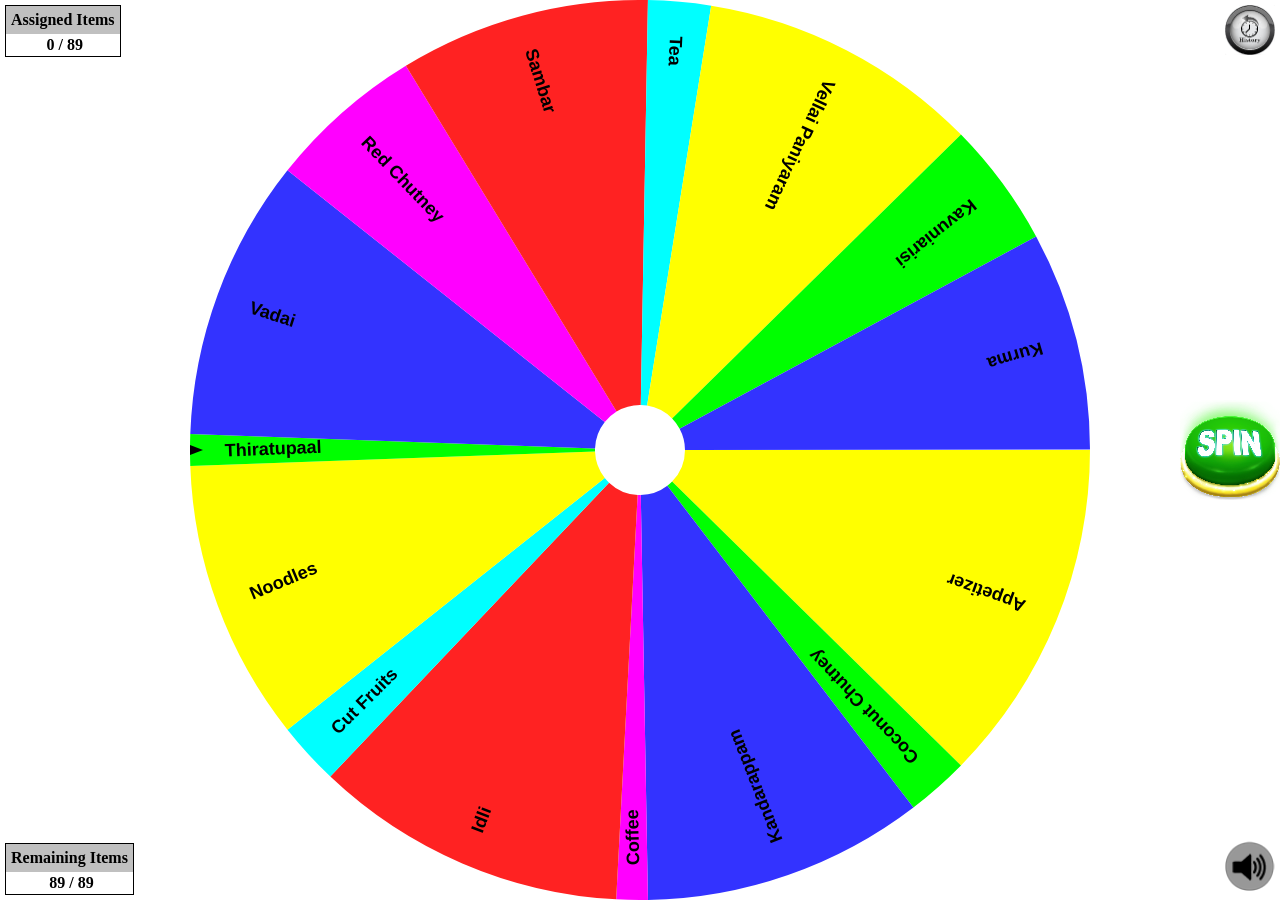
<file: index.html>
<!DOCTYPE html>
<html>
<head>
  <title>2019 Food Picks</title>
  <link rel="stylesheet" type="text/css" href="css/styles.css">
  <style type="text/css">
  table {
  	float: left;
  	margin: 50px;
  }
  table, th, td {
  	border: 1px solid black;
  }
  th, td {
  	padding: 10px;
  }
  .imgButton {
    width: 20px; 
    height: 20px;' 
  }
  .fr {
    margin-left: 20px; 
    float: right;
  }
  .fl {
    margin-right: 20px; 
    float:left;
  }
  #darkScreen {
  	visibility: hidden;
  	position: fixed;
  	top: 0%;
  	left: 0%;
  	width: 100%;
  	height: 100%;
  	align-content: center;
  	z-index: 2000;
  	background-color: black;
  	opacity: 0.7;
  	filter: alpha(opacity=70);
  }
  #manualAssignWidget {
  	text-align: center;
    visibility: hidden;
    position: fixed;
  	top: 25%;
    left: 50%;
    width: 30em;
    height: 11em;
    margin-left: -15em;
    margin-top: -5.5em;
  	border: 2px solid black;
  	background-color: white;
  	z-index: 3000;
  	opacity: 1;
  	overflow: auto;
  }
  #manualAssignWidget div {
  	margin-bottom: 15px;
  }
  #manualAssignWidget button, #userIdWidget button {
  	border: 1px solid black;
  	padding: 5px;
  	margin: 0px 10px 0px 10px;
  }
  #manualAssignWidget .header, #userIdWidget .header {
  	width: 100%; 
  	background-color: silver; 
  	text-align: center; 
  	padding-top: 10px;
  	padding-bottom: 10px;
  	font-weight: bold;
  }
  #userIdWidget {
  	text-align: center;
    visibility: hidden;
    position: fixed;
  	top: 25%;
    left: 50%;
    width: 30em;
    height: 10em;
    margin-left: -15em;
    margin-top: -5em;
  	border: 2px solid black;
  	background-color: white;
  	z-index: 3000;
  	opacity: 1;
  	overflow: auto;
  }
  #manualAssignWidget input, #userIdWidget input {
    height: 2em;
    width: 75%;
  }
  #userIdWidget div {
    margin-bottom: 15px;
  }
  #leftTop {
  	left: 0px; 
  	top: 0px; 
  	position: absolute; 
  	z-index: 1000;
  }
  #leftBottom {
  	left: 0px; 
  	bottom: 0px; 
  	position: absolute; 
  	z-index: 1000;
  }
  .box {
  	border: 1px solid black;
  	margin: 5px;
  }
  #leftTop label, #leftBottom label {
  	width: 100%;
    display: inline-block; 
    text-align: center;
    font-weight: bold;
    padding: 2px;
  }
  #leftTop .header, #leftBottom .header, #fileInput .header {
  	background-color: silver; 
  	text-align: center; 
  	padding: 5px;
  	font-weight: bold;
  }
  #fileInput {
  	visibility: hidden;
    right: 0px;
    top: 150px; 
    position: absolute; 
    z-index: 1000;
  }
  #userListInput {
    padding: 5px;
  }
  </style>

  <script src="functions.js" type="text/javascript"></script>
  <script src="js/wheel.js?v=2" type="text/javascript"></script>
  <script src="js/export.js" type="text/javascript"></script>
</head>
<body style="padding: 0px; margin: 0px; background-color: transparent;">
  <audio id="wheelAudio" preload="auto">
    <source src="sounds/WheelDecideFX1_Soft_Short.ogg" type="audio/ogg">
    <source src="sounds/WheelDecideFX1_Soft_Short.mp3" type="audio/mpeg">
  </audio>
  <audio id="wheelAudio2">
    <source src="sounds/WheelDecideFX1_Soft_Short.ogg" type="audio/ogg">
    <source src="sounds/WheelDecideFX1_Soft_Short.mp3" type="audio/mpeg">
  </audio>
  <audio id="wheelAudio3">
    <source src="sounds/WheelDecideFX1_Soft_Short.ogg" type="audio/ogg">
    <source src="sounds/WheelDecideFX1_Soft_Short.mp3" type="audio/mpeg">
  </audio>
  <audio id="wheelAudioFinal" preload="auto">
    <source src="sounds/wd-sound-fx-end.ogg" type="audio/ogg">
    <source src="sounds/wd-sound-fx-end.mp3" type="audio/mpeg">
  </audio>

  <div style="position: relative;">
    <canvas id="wheelcanvas" style="position: absolute; left: 0; top: 0; z-index: 0;" width="300" height="300">
    </canvas>
    <!-- 
    <canvas id="wheelcanvastop"
			style="position: absolute; left: 0; top: 0; z-index: 1;" width="300"
			height="300" onclick="spin();" onmousedown="wheelMouseDown(event);"
			onmousemove="wheelMouseMove(event);"
			onmouseup="wheelMouseUp(event); spin();"
			onmouseout="wheelMouseUp(event);">
    </canvas>
    -->
    <canvas id="wheelcanvastop"
			style="position: absolute; left: 0; top: 0; z-index: 1;" width="300"
			height="300" onmousedown="wheelMouseDown(event);"
			onmousemove="wheelMouseMove(event);"
			onmouseup="wheelMouseUp(event);"
			onmouseout="wheelMouseUp(event);">
    </canvas>
  </div>
  
  <div id="historyDiv" style="display:none;">
  	<table id="historyTable">
  	  <thead>
  	    <tr><th colspan="4">Assigned Items</th></tr>
  	    <tr><th>#</th><th>Time</th><th>Assignee</th><th>Item</th></tr>
  	  </thead>
  	  <tbody id="assigned"></tbody>
  	  <tfoot>
  	    <tr>
  	      <td colspan="4">
  	        <img class="imgButton fl" src="images/download-icon.png" title="Download List" onclick="export_table_to_csv(null, '2019-food-allocation.csv');"/> 
  	        <img class="imgButton fr" src="images/plus-icon.png" title="Assign" onclick="showManualAssignment();"/>
  	      </td>
  	    </tr>
  	  </tfoot>
  	</table>
  	<table>
  	  <thead>
  	    <tr><th colspan="2">Remaining Items</th></tr>
  	    <tr><th>Item</th><th>Count</th></tr>
  	  </thead>
  	  <tbody id="remaining"></tbody>
  	  <tfoot>
  	    <tr><td><b>Total</b></td><th id="remainingCount"></th></tr>
  	  </tfoot>
  	</table>
  	<img src="images/return-button.png" id="returnButton" 
  	    style="right: 0px; top: 0px; position:fixed; width: 50px; height: 50px;" title="Return" onclick="hideHistory();"/>
  </div>
  
  <div id="leftTop" class="box">
  	 <div class="header">Assigned Items</div>
  	 <label id="countAssigned"></label>
  </div>
  <div id="leftBottom" class="box">
  	<div class="header">Remaining Items</div>
	<label id="countRemaining"></label>
  </div>
  <div id="fileInput" class="box">
    <div class="header">User Name List</div>
    <input type="file" id="userListInput" name="file1" accept="text/plain" onclick="this.value='';" onchange="loadUserDataList();">
  </div>
  <div id="reset" style="right: 0px; bottom: 0px; position: fixed; z-index: 1000; visibility: hidden;">
    <img src="images/reset-button.png" id="resetButton" style="width: 50px; height: 50px;" onclick="reset();"/>
  </div>
  <div id="spin" style="right: 50px; top: 100px; position: absolute; z-index: 1000;">
    <img src="images/spin-button.png" id="spinButton" style="width: 100px; height: 100px;" onclick="spin();"/>
  </div>
  <div id="autosavebox" style="right: 0px; top: 75px; position: absolute; z-index: 1000; visibility: hidden;">
  	<label style="vertical-align: middle; font-weight: bold;">Autosave</label>
	<label class="switch">
		<input type="checkbox" onclick="toggleAutoSave(this.checked);">
  		<span class="slider round"></span>
	</label>
  </div>
  <div id="history" style="right: 0px; top: 0px; margin: 5px; position: absolute; z-index: 1000;">
    <img src="images/hist-icon.png" style="width: 50px; height: 50px;"  id="historyButton" onclick="showHistory();"/>
  </div>
  <div id="wheelbuttons" style="right: 0px; bottom: 0px; margin:5px; position: absolute; z-index: 1000;">
    <img src="images/wd-audio-on.png" id="mutebutton" style="width: 50px; height: 50px;" onclick="toggleMute(this);"/>
  </div>

  <script type="application/javascript">
		
    var colors = ["#FFFF00", "#00FF00","#3333FF","#FF00FF","#FF2222","#00FFFF" ];
    var restaurants_orig = [
    	"Appetizer",
    	"Coconut Chutney",
    	"Kandarappam",
    	"Coffee",
    	"Idli",
    	"Cut Fruits",
    	"Noodles",
    	"Thiratupaal",
    	"Vadai",
    	"Red Chutney",
    	"Sambar",
    	"Tea",
    	"Vellai Paniyaram",
    	"Kavuniarisi",
    	"Kurma"
    ];
    var restaurants = localStorage.options ? JSON.parse(localStorage.options) : restaurants_orig.slice(0);
    //var counts_orig = [10,6,6,6,8,9,4,4,1,1,4,4,1,4,1,1];
    //var counts = localStorage.counts ? JSON.parse(localStorage.counts) : counts_orig.slice(0);
    var weights_orig = [11, 2, 9, 1, 10, 2, 9, 1, 9, 5, 8, 2, 9, 4, 7];
    var totalWeights = weights_orig.reduce(sum); // sum of all weights above
    var weights = localStorage.weights ? JSON.parse(localStorage.weights) : weights_orig.slice(0);
    var hist = localStorage.history ? JSON.parse(localStorage.history) : [];
    var assignee_list = [];
    for (i=0; i<hist.length; i++) {
    	assignee_list.push(hist[i].assignee);
    }
	var assignee;

    function clearFileInput() {
    	this.value = "";
    }
	function loadUserDataList() {
      var files = document.getElementById("userListInput").files;
      if (files.length === 0) {
    	  return;
      }
      var file = files[0];
      if (!file.type.match('text.*')) {
    	return;
      }

      var userList = document.getElementById("userList");
      userList.innerHTML = "";
      
      var reader = new FileReader();
      reader.onload = function(e) {
    	if (e.target.readyState == FileReader.DONE) { // DONE == 2
          var fileContent = e.target.result;
          var rows = fileContent.split(/\r\n|\n/);
          for (i=0; i<rows.length; i++) {
        	if (rows[i] && assignee_list.indexOf(rows[i])==-1) {
    	      var option = document.createElement("option");
              option.value = rows[i];
              userList.appendChild(option);
        	}
    	  }
        }
      };
      reader.readAsText(file);
	}
	
    function setWeightedVariables() {
      numOptionsWeighted = restaurants.length;
      if (weights.length > 0) {
        for (var i = 0; i < weights.length; i++) {
          numOptionsWeighted += weights[i] - 1;
        }
      }
      arc = Math.PI / (numOptionsWeighted / 2);
      wedgeAngle = Math.PI * 2 / numOptionsWeighted;
            
      var desChoice = -1;
      desChoiceWeighted = desChoice;
      for (var i = 0; i < weights.length && i < desChoice; i++) {
        desChoiceWeighted += weights[i] - 1;
      }
      halfDesChoiceWeight = 0.5;
      if (weights.length > desChoice) {
        halfDesChoiceWeight = weights[desChoice] * 0.5;
      }
    }        
                
    var numcolors = colors.length;
    var numoptions = restaurants.length;
        
    var numOptionsWeighted;
    var arc;
    var desChoiceWeighted;
    var halfDesChoiceWeight;
        
    setWeightedVariables();
  
    if (numOptionsWeighted % 2 == 1) {
      isOddNumberOfChoices = true;
      isFirstSpinCycle = true;
    }
	
    var isCustomWidth = true;  
    var canv = document.getElementById("wheelcanvas");
    var canvTop = document.getElementById("wheelcanvastop");
  

    var isMobile = false;
    if( /Android|webOS|iPhone|iPad|iPod|BlackBerry|IEMobile|Opera Mini/i.test(navigator.userAgent) ) {
      isMobile = true;
    }
	if (isMobile) {
		canvasWidth = canv.width;
		//var mutebutton = document.getElementById('mutebutton');
		//toggleMute(mutebutton);
	}
	var minDimension = 500;
	var maxWidth = 500;
	var maxHeight = 500;
    var canvasWidth = minDimension;
    var wheelRadius;
    var outsideRadiu;
    var textRadius;
    var insideRadius;

    initLayout();
    
    function initLayout() {
    	try {
          //if (window.frameElement) {
		  //maxWidth = window.frameElement.offsetWidth;
		  //maxHeight = window.frameElement.offsetHeight;
          maxWidth = Math.max(document.documentElement.clientWidth, window.innerWidth || 0)
          maxHeight = Math.max(document.documentElement.clientHeight, window.innerHeight || 0)
		  //}
		  minDimension = Math.min(maxWidth, maxHeight);
	    } catch(err) {}
        
	    canvasWidth = minDimension;
        canv.width = canvasWidth;
        canv.height = canvasWidth;
        wheelSize = canvasWidth;
        canvTop.width = canvasWidth;
        canvTop.height = canvasWidth;
        if (maxWidth > maxHeight) { // landscape
          canv.style.top = "0px";
          canvTop.style.top = "0px";
          canv.style.left = "" + (maxWidth-canvasWidth)/2 + "px";
          canvTop.style.left = "" + (maxWidth-canvasWidth)/2 + "px";
        } else { //portrait
          canv.style.left = "0px";
          canvTop.style.left = "0px";
          canv.style.top = "" + (maxHeight-canvasWidth)/2 + "px";
          canvTop.style.top = "" + (maxHeight-canvasWidth)/2 + "px";
        }

        wheelRadius = wheelSize * 0.5;
        outsideRadius = wheelRadius;
        textRadius = wheelRadius * 0.9;
        insideRadius = wheelRadius *0.1;
    }
		
    var context = canvTop.getContext('2d');
    
    // initial click-to-spin image that is displayed upon page load
    /*
    var imageObj = new Image();
    imageObj.onload = function() {
      context.drawImage(imageObj, 0, 0, canvasWidth, canvasWidth);
    };
    imageObj.src = 'images/WD-Click-to-Spin.png';
    */
    
    function reset() {
      var input = prompt("Password : ");
      if (input && input == "nsnareset") {
        restaurants = restaurants_orig.slice(0);
        //counts = counts_orig.slice(0);
        weights = weights_orig.slice(0);
        hist = [];
        saveState();
        location.reload();
      }
    }
    
    function saveState() {
      localStorage.options = JSON.stringify(restaurants);
      //localStorage.counts = JSON.stringify(counts);
      localStorage.weights = JSON.stringify(weights);
      localStorage.history = JSON.stringify(hist);
    }

    function wheelMouseDown(e) {
      clearTopCanvas();
	  drawArrow();
	  var wheeldiv = document.getElementById("wheelcanvastop");
      midX = wheeldiv.offsetLeft+wheelRadius+wheeldiv.offsetParent.offsetLeft;
	  midY = wheeldiv.offsetTop+wheelRadius+wheeldiv.offsetParent.offsetTop;
	  lastX=e.clientX;
	  lastY=e.clientY;
      isMouseDown = true;
    }
  
    function drawRouletteWheel() {
      var canvas = document.getElementById("wheelcanvas");
      if (canvas.getContext) {

        ctx = canvas.getContext("2d");
        ctx.setTransform(1, 0, 0, 1, 0, 0);
	    ctx.clearRect(0,0,canv.width,canv.height);
	    ctx.strokeStyle = "black";
        ctx.lineWidth = 0;
        ctx.translate( canvas.width/2 , canvas.height/2 );
        ctx.font = 'bold 12px sans-serif';
        var weightedIndex = 0;
        for(var i = 0; i < numoptions; i++) {
          var weightedArc = arc;
          var weight = 1;
          if (weights.length > i) {
            weight = weights[i];
            weightedArc = arc * weight;
          }
         
          var angle = startAngle + weightedIndex * arc;
          ctx.fillStyle = colors[i%numcolors];
          ctx.beginPath();
          var endAngle = angle + weightedArc;
          // Chrome 43.0.2357.81 m arc issue
          if (endAngle > 6.282 && endAngle < 6.284) {
            endAngle = 6.282;
          }
          ctx.arc(0,0, outsideRadius, angle, endAngle, false);
          ctx.arc(0,0, insideRadius, endAngle, angle, true);
          ctx.fill();
          ctx.save();
          ctx.fillStyle = "black";
		  
          var angHalfArc = angle + weightedArc * 0.5 - 0.04;
          ctx.translate(Math.cos(angHalfArc) * textRadius, Math.sin(angHalfArc) * textRadius);
          ctx.rotate(angHalfArc + Math.PI);
          var text = restaurants[i];
          ctx.font = 'bold '+choiceTextSize[i]+'px sans-serif';
		 
          textHWidth = ctx.measureText(text).width;
          if (textHWidth > textRadius - 30) {
            text = text.substring(0,27) + "...";	
          }
          
          ctx.fillText(text, -10, -10);
          ctx.restore();
          weightedIndex += weight;
        }
        drawArrow();
      }
    }
  
  function spin() {
    if (!assignee) {
    	getUserId();
    	return;
    }
    clearTopCanvas();
	drawArrow();
    var minTimeToSpin = 6;
    var timeRange = 4;
	 var minAngleToStartRotating = 20;
	 var angleRange = 30;
    spinTime = 0;
    spinTimeTotal = minTimeToSpin * 1000;
	//playSound();
    angleSinceBeep = 0;
	timeSinceBeep = 0;
	 slowDown = false;
	 var desChoice = -1;
	 if (desChoice == -1) {
	    spinAngleStart = Math.random() * angleRange + minAngleToStartRotating; 
		setWheelImageSource();
		rotateWheelImage();
	 } else {
	    spinAngleStart = 45;
		setWheelImageSource();
		rotateWheelPreset();
	}

  }
  
  function setChoiceFontSizes() {
  // get the font size of each choice
	 var canvas = document.getElementById("wheelcanvas");
    if (canvas.getContext) {
      ctx = canvas.getContext("2d");
		choiceTextSize = [];
		for(var i = 0; i < numoptions; i++) {
			var text = restaurants[i];
			ctx.font = 'bold 18px sans-serif'; 
			var textHWidth = ctx.measureText(text).width;
			if (textHWidth > textRadius - 30) {
				ctx.font = 'bold 15px sans-serif';
				textHWidth = ctx.measureText(text).width;
				if (textHWidth > textRadius - 30) {
					choiceTextSize.push("12");
				} else {
					choiceTextSize.push("15");
				}
			} else {
				choiceTextSize.push("18");
			}
		}
	}
  }
  
function rotateWheelPreset() {
    spinTime += 30;
    if(spinTime >= spinTimeTotal) {
      stopRotateWheelImage();
      return;
	} else if (slowDown) {
		var spinAngle = spinAngleStart - easeOut(spinTime, 0, spinAngleStart, spinTimeTotal);
		startAngle += (spinAngle * Math.PI / 180);
		drawRouletteWheel(); 
		spinTimeout = setTimeout('rotateWheelPreset()', 30);
	} else {
		var spinAngle = 20;
		startAngle += (spinAngle * Math.PI / 180);
		if (spinTime >= spinTimeTotal - 3600)  {
			var desChoice = -1;
			var desAngle;
                        
                        if (weights.length > 0) {
                            desAngle = (numOptionsWeighted - desChoiceWeighted - halfDesChoiceWeight) / numOptionsWeighted * 2*Math.PI;
                        } else {
                            desAngle = (numoptions - desChoice - halfDesChoiceWeight) / numoptions * 2*Math.PI;
                        }
                        
			var modAngle = startAngle % 2*Math.PI;
			var minAngle, maxAngle;
			var isWithin = false;
                        minAngle = desAngle - 0.1;
                        maxAngle = desAngle + 0.1;
                        if (modAngle < maxAngle && modAngle > minAngle) {
                            isWithin = true;
                        }
			if (isWithin) {
                            startAngle = desAngle;
                            spinTime = spinTimeTotal - 3677;
                            slowDown = true;
			}
		}
		drawRouletteWheelImage(spinAngle);
		spinTimeout = setTimeout('rotateWheelPreset()', 30);
	}
  }
 
  function stopRotateWheelImage(choiceOverride) {
    clearTimeout(spinTimeout);
	
	var choice = choiceOverride ? choiceOverride : getCurrentChoiceWithWeights();
	var text = choice.text;
	var index = choice.index;
	var itemNumber = weights_orig[restaurants_orig.indexOf(text)] - weights[index] + 1;
	hist.push({'time':(new Date()).toLocaleString(),'item':text+" "+itemNumber, 'assignee':assignee});
	assignee_list.push(assignee);
	removeFromUserList(assignee);
	 
	var canvasTop = document.getElementById("wheelcanvastop");
	if (canvasTop.getContext) {
		
		ctxTop = canvasTop.getContext("2d");
		 
		ctxTop.font = 'bold 30px sans-serif';
		var textHWidth = ctxTop.measureText(text).width*0.5;
		if (textHWidth > wheelRadius) {
		  ctxTop.font = 'bold 12px sans-serif';
		  textHWidth = ctxTop.measureText(text).width*0.5;
		}
		
                var imageObj = new Image();

                imageObj.onload = function() {
                       ctxTop.drawImage(imageObj, 0, 0, canvasWidth, canvasWidth);
                       ctxTop.fillStyle = "white";
                       ctxTop.fillText(text, canvasWidth/2 - textHWidth, canvasWidth/2 + 10);
                };
                imageObj.src = 'images/stop-message-gradient-500.png';
                if (!isMuted) {
                    var audioFinal = document.getElementById("wheelAudioFinal");
                    audioFinal.play();
                }
	}
	
	// check if this is the last count in that item
	if (weights[index] > 1) {
		// if not, just decrease count
		//counts[index]--;
		weights[index]--;
	} else {
        // if last element, remove that option and its count
	
		if (restaurants.length > 1) {
            restaurants.splice(index, 1);
            //counts.splice(index, 1);
            choiceTextSize.splice(index,1);
            if (index < weights.length) {
                weights.splice(index,1);
            }
            numoptions = numoptions - 1;
            arc = Math.PI / (numoptions / 2);
        } else {
            restaurants = restaurants_orig.slice(0);
            //counts = counts_orig.slice(0);
            weights = weights_orig.slice(0);
            hist = [];
            saveState();
            location.reload();
        }
	}
    
	setWeightedVariables();
                    
    wheelImage = new Image();
    drawRouletteWheel();
    setWheelImageSource();

	saveState();
	updateCountsDisplay();
	assignee = null;
  }
  

  addTouchEventListeners();
  positionSpinButton();
  draw();
  updateCountsDisplay();
  
  function positionSpinButton() {
	var spinButton = document.getElementById("spin");
    maxWidth = Math.max(document.documentElement.clientWidth, window.innerWidth || 0);
    maxHeight = Math.max(document.documentElement.clientHeight, window.innerHeight || 0);
	if (maxWidth > maxHeight) {
		spinButton.style.top = "" + (maxHeight/2 - 50) + "px";
		spinButton.style.right = "0px";
		spinButton.style.left = null;
		spinButton.style.bottom = null;
	} else {
		spinButton.style.bottom = "0px";
		spinButton.style.left = "" + (maxWidth/2 - 50) + "px";
		spinButton.style.top = null;
		spinButton.style.right = null;
	}
  }
  
  function resizeScreen() {
	  initLayout();
	  positionSpinButton();
	  draw();
  }
  
//  function listener(event){
//	if (event.data == "spin") {
//	  spin();
//	}
//  }

	try {
		if (window.addEventListener){
//			addEventListener("message", listener, false);
			addEventListener("resize", resizeScreen, false);
		} else {
//			attachEvent("onmessage", listener);
			attachEvent("resize", resizeScreen);
			
		}
	} catch(err) {
        
	}
	
    function showHistory() {
    	var historyDiv = document.getElementById("historyDiv");
    	historyDiv.style.display = "block";
    	canv.style.display = "none";
    	canvTop.style.display = "none";
    	document.getElementById("reset").style.visibility = "visible";
    	document.getElementById("spin").style.visibility = "hidden";
    	document.getElementById("autosavebox").style.visibility = "visible";
    	document.getElementById("history").style.visibility = "hidden";
    	document.getElementById("wheelbuttons").style.visibility = "hidden";
    	document.getElementById("fileInput").style.visibility = "visible";
    	document.getElementById("leftTop").style.visibility = "hidden";
    	document.getElementById("leftBottom").style.visibility = "hidden";
    	
    	var assigned = document.getElementById("assigned");
    	assigned.innerHTML = "";
    	for (i=0; i<hist.length; i++) {
    		var row = assigned.insertRow(i);
    		var cell1 = row.insertCell(0);
    		var cell2 = row.insertCell(1);
    		var cell3 = row.insertCell(2);
    		var cell4 = row.insertCell(3);
    		cell1.innerHTML = i+1;
    		cell1.style = "text-align:center;";
    		cell2.innerHTML = hist[i].time;
    		cell3.innerHTML = hist[i].assignee;
    		var t = document.createTextNode(hist[i].item);
    		var content = "<span style='padding:2px;vertical-align:middle;'>" + hist[i].item + "</span>";
    		if (i == hist.length-1){
    			content += "<img class='imgButton fr' src='images/minus-icon.png' title='Undo' onclick='undoLastAssignment()'/>";
    		}
    		cell4.innerHTML = content;
    	}
    	var remaining = document.getElementById("remaining");
    	remaining.innerHTML = "";
    	for (i=0; i<restaurants.length; i++) {
    		var row = remaining.insertRow(i);
    		var cell1 = row.insertCell(0);
    		var cell2 = row.insertCell(1);
    		cell1.innerHTML = restaurants[i];
    		cell2.innerHTML = weights[i] + " of " + weights_orig[restaurants_orig.indexOf(restaurants[i])];
    		cell2.style = "text-align:center;";
    	}
    	var remainingCount = document.getElementById("remainingCount");
    	remainingCount.innerHTML = weights.reduce(sum) + " of " + totalWeights;
    }

    function hideHistory() {
    	var historyDiv = document.getElementById("historyDiv");
    	historyDiv.style.display = "none";
    	canv.style.display = "block";
    	canvTop.style.display = "block";
    	document.getElementById("reset").style.visibility = "hidden";
    	document.getElementById("spin").style.visibility = "visible";
    	document.getElementById("autosavebox").style.visibility = "hidden";
    	document.getElementById("history").style.visibility = "visible";
    	document.getElementById("wheelbuttons").style.visibility = "visible";
    	document.getElementById("fileInput").style.visibility = "hidden";
    	document.getElementById("leftTop").style.visibility = "visible";
    	document.getElementById("leftBottom").style.visibility = "visible";
    }
    
    function undoLastAssignment() {
      	var input = prompt("Password : ");
      	if (input && input == "nsna") {
	        var lastRow = hist.pop();
	        assignee_list.pop();
	        addToUserList(lastRow.assignee);
	        var lastItem = lastRow.item.substring(0, lastRow.item.lastIndexOf(" "));
	        var weightIndex = restaurants.indexOf(lastItem);
	        if (weightIndex != -1) {
				weights[weightIndex]++;
	    	} else {
	    		restaurants.push(lastItem);
	    		weights.push(1);
	    		numoptions++;
	    		arc = Math.PI / (numoptions / 2);
	    	}
	    	setWeightedVariables();
	    	wheelImage = new Image();
	    	draw();
	    	saveState();
	    	updateCountsDisplay();
	    	showHistory();
      }
    }
    
    function showManualAssignment() {
 		var input = prompt("Password : ");
		if (input && input == "nsna") {
 			var selectElement = document.getElementById("availableOptions");
			selectElement.innerHTML = "";
			for (i=0; i<restaurants.length; i++) {
				var option = document.createElement("option");
				option.text = restaurants[i];
				selectElement.add(option);
			}
    		var modal = document.getElementById("darkScreen");
    		modal.style.visibility = "visible";
    		var widget = document.getElementById("manualAssignWidget");
    		widget.style.visibility = "visible";
    		document.getElementById("userIdManual").focus();
		}
    }

	function hideManualAssignment() {
    	var modal = document.getElementById("darkScreen");
    	modal.style.visibility = "hidden";
    	var widget = document.getElementById("manualAssignWidget");
    	widget.style.visibility = "hidden";
    }

    function doManualAssignment() {
		var selectElement = document.getElementById("availableOptions");
		var userIdManual = document.getElementById("userIdManual");
		if (userIdManual.value && userIdManual.value.trim() && selectElement.value) {
			hideManualAssignment();
			assignee = userIdManual.value.trim();
			var choice = {"text":selectElement.value, "index":selectElement.selectedIndex};
			stopRotateWheelImage(choice);
			showHistory();
		} else {
			alert("Please select both user and item to assign");
			userIdManual.focus();
		}
	}
    
    function updateCountsDisplay() {
    	var countAssigned = document.getElementById("countAssigned");
    	var countRemaining = document.getElementById("countRemaining");
    	countAssigned.innerHTML = hist.length + " / " + totalWeights;
    	countRemaining.innerHTML = weights.reduce(sum) + " / " + totalWeights;
    }
    
    function sum(a, b) {
    	return a + b;
    }

    function getUserId() {
      var userId = document.getElementById("userId");
      userId.value = "";
      var modal = document.getElementById("darkScreen");
      modal.style.visibility = "visible";
      var widget = document.getElementById("userIdWidget");
      widget.style.visibility = "visible";
      userId.focus();
    }
     
    function setUserId() {
   	  var userId = document.getElementById("userId");
   	  if (userId.value && userId.value.trim()) {
		hideUserIdWidget();
   		assignee = userId.value.trim();
        spin();
   	  } else {
   	  	alert("Please enter a username with email");
   	  	userId.focus();
   	  }
    }
      
	function hideUserIdWidget() {
    	var modal = document.getElementById("darkScreen");
    	modal.style.visibility = "hidden";
    	var widget = document.getElementById("userIdWidget");
    	widget.style.visibility = "hidden";
    }
	
	function removeFromUserList(assignee) {
		var userList = document.getElementById("userList");
		var options = userList.children;
		for (i=0; i<options.length; i++) {
			if (options[i].value == assignee) {
				options[i].remove();
			}
		}
	}
	
	function addToUserList(assignee) {
		if (assignee && assignee != 'undefined') {
			var userList = document.getElementById("userList");
			var option = document.createElement("option");
			option.value = assignee;
			userList.appendChild(option);
		}
	}
	
	// autosave
	var autoSaveTimer;
	
	function autoSave() {
		var tstr = Date.now();
		var filename = '2019-food-allocation.'+tstr+'.csv';
		export_table_to_csv(null, filename);
    	console.log("Data saved to " + filename);
	}

	function toggleAutoSave(state) {
		if (state) {
			autoSave();
			autoSaveTimer = setInterval(autoSave, 300000); // Time in milliseconds
		} else {
			clearInterval(autoSaveTimer);
		}
	}
	
  </script>
	
  <div id="darkScreen">
  </div>
  <div id="manualAssignWidget">
 	<div class="header">
   	  Select User and Item to Assign
  	</div>
  	<div>
      <input type="text" id="userIdManual" list="userList">
    </div>
  	<div>
      <select id="availableOptions"></select>
    </div>
    <div>
      <button onclick="doManualAssignment();">Assign</button>
      <button onclick="hideManualAssignment();">Cancel</button>
    </div>
  </div>
  
  <div id="userIdWidget">
 	<div class="header">
   	  Enter Full Name or DC Achis registered email
  	</div>
  	<div>
      <input type="text" id="userId" list="userList">
      <datalist id="userList"></datalist>
    </div>
    <div>
      <button onclick="setUserId();">Start Spinning</button>
      <button onclick="hideUserIdWidget();">Cancel</button>
    </div>
  </div>

</body>
</html>
</file>
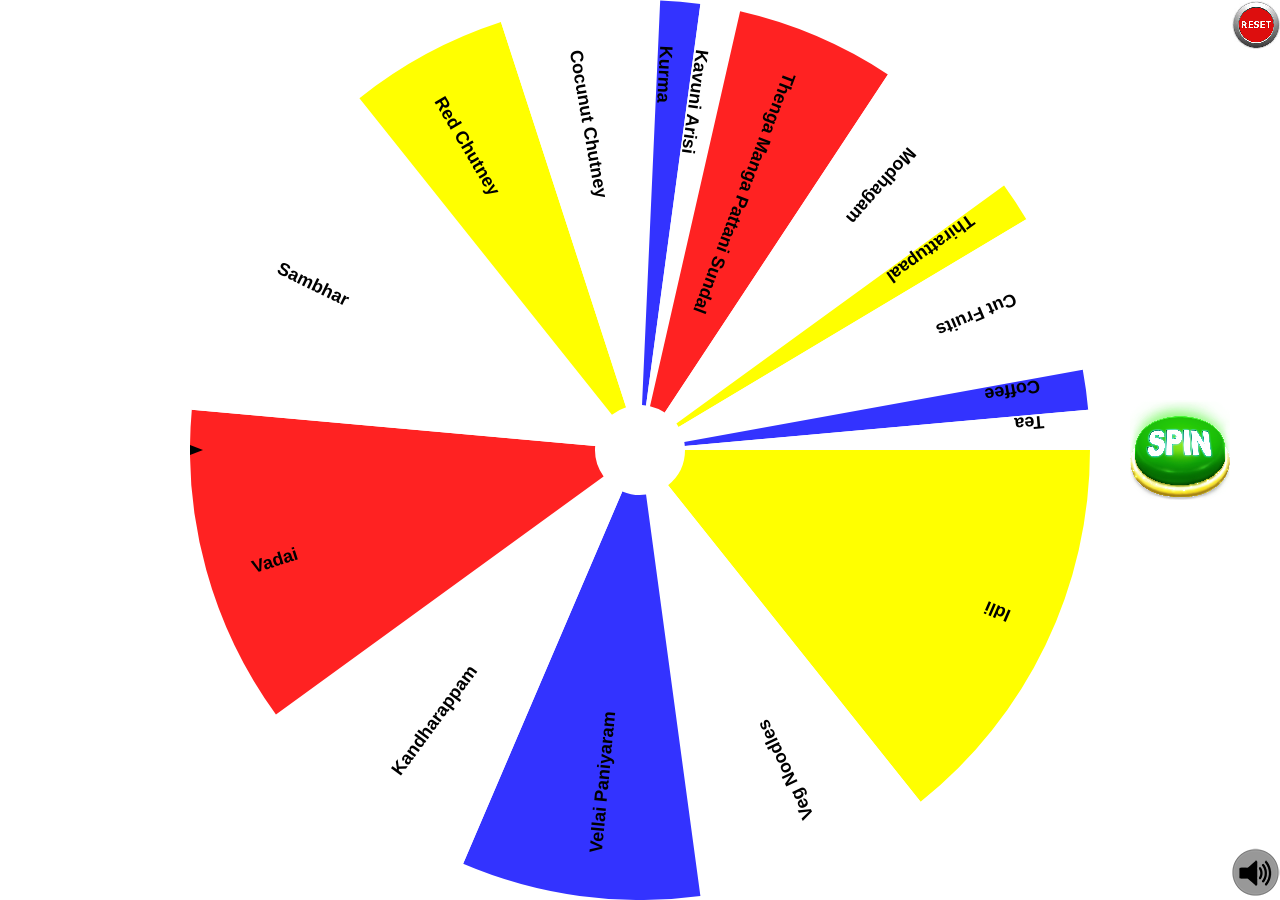
<file: WebContent/index.html>
<!DOCTYPE html>
<html>
  <head>
    <title>2019 Food Picks</title>
  </head>
<body style="padding: 0px; margin: 0px; background-color: transparent;">
  <script src="functions.js" type="text/javascript"></script>
  <script src="js/wheel.js?v=2" type="text/javascript"></script>
  
  <audio id="wheelAudio" preload="auto">
    <source src="sounds/WheelDecideFX1_Soft_Short.ogg" type="audio/ogg">
    <source src="sounds/WheelDecideFX1_Soft_Short.mp3" type="audio/mpeg">
  </audio>
  <audio id="wheelAudio2">
    <source src="sounds/WheelDecideFX1_Soft_Short.ogg" type="audio/ogg">
    <source src="sounds/WheelDecideFX1_Soft_Short.mp3" type="audio/mpeg">
  </audio>
  <audio id="wheelAudio3">
    <source src="sounds/WheelDecideFX1_Soft_Short.ogg" type="audio/ogg">
    <source src="sounds/WheelDecideFX1_Soft_Short.mp3" type="audio/mpeg">
  </audio>
  <audio id="wheelAudioFinal" preload="auto">
    <source src="sounds/wd-sound-fx-end.ogg" type="audio/ogg">
    <source src="sounds/wd-sound-fx-end.mp3" type="audio/mpeg">
  </audio>

  <div style="position: relative;">
    <canvas id="wheelcanvas" style="position: absolute; left: 0; top: 0; z-index: 0;" width="300" height="300">
    </canvas>
    <!-- 
    <canvas id="wheelcanvastop"
			style="position: absolute; left: 0; top: 0; z-index: 1;" width="300"
			height="300" onclick="spin();" onmousedown="wheelMouseDown(event);"
			onmousemove="wheelMouseMove(event);"
			onmouseup="wheelMouseUp(event); spin();"
			onmouseout="wheelMouseUp(event);">
    </canvas>
    -->
    <canvas id="wheelcanvastop"
			style="position: absolute; left: 0; top: 0; z-index: 1;" width="300"
			height="300" onmousedown="wheelMouseDown(event);"
			onmousemove="wheelMouseMove(event);"
			onmouseup="wheelMouseUp(event);"
			onmouseout="wheelMouseUp(event);">
    </canvas>
  </div>

  <div id="reset" style="right: 0px; top: 0px; position: absolute; z-index: 1000;">
    <img src="images/reset-button.png" id="resetButton" onclick="reset();"/>
  </div>
  <div id="spin" style="right: 50px; top: 100px; position: absolute; z-index: 1000;">
    <img src="images/spin-button.png" id="spinButton" style="width: 100px; height: 100px;" onclick="spin();"/>
  </div>
  <div id="wheelbuttons" style="right: 0px; bottom: 0px; position: absolute; z-index: 1000;">
    <img src="images/wd-audio-on.png" id="mutebutton" onclick="toggleMute(this);"/>
  </div>

  <script type="application/javascript">
		
    var colors = ["#FFFF00", "#FFFFFF","#3333FF","#FFFFFF","#FF2222","#FFFFFF" ];
    var restaurants_orig = [
	  "Idli","Veg Noodles","Vellai Paniyaram","Kandharappam","Vadai","Sambhar","Red Chutney","Cocunut Chutney","Kurma","Kavuni Arisi",
	  "Thenga Manga Pattani Sundal","Modhagam","Thirattupaal","Cut Fruits","Coffee","Tea"
    ];
    var restaurants = localStorage.options ? JSON.parse(localStorage.options) : restaurants_orig.slice(0);
    //var counts_orig = [10,6,6,6,8,9,4,4,1,1,4,4,1,4,1,1];
    //var counts = localStorage.counts ? JSON.parse(localStorage.counts) : counts_orig.slice(0);
    var weights_orig = [10,6,6,6,8,9,4,4,1,1,4,4,1,4,1,1];
    var weights = localStorage.weights ? JSON.parse(localStorage.weights) : weights_orig.slice(0);
	
    function setWeightedVariables() {
      numOptionsWeighted = restaurants.length;
      if (weights.length > 0) {
        for (var i = 0; i < weights.length; i++) {
          numOptionsWeighted += weights[i] - 1;
        }
      }
      arc = Math.PI / (numOptionsWeighted / 2);
      wedgeAngle = Math.PI * 2 / numOptionsWeighted;
            
      var desChoice = -1;
      desChoiceWeighted = desChoice;
      for (var i = 0; i < weights.length && i < desChoice; i++) {
        desChoiceWeighted += weights[i] - 1;
      }
      halfDesChoiceWeight = 0.5;
      if (weights.length > desChoice) {
        halfDesChoiceWeight = weights[desChoice] * 0.5;
      }
    }        
                
    var numcolors = colors.length;
    var numoptions = restaurants.length;
        
    var numOptionsWeighted;
    var arc;
    var desChoiceWeighted;
    var halfDesChoiceWeight;
        
    setWeightedVariables();
  
    if (numOptionsWeighted % 2 == 1) {
      isOddNumberOfChoices = true;
      isFirstSpinCycle = true;
    }
	
    var isCustomWidth = true;  
    var canv = document.getElementById("wheelcanvas");
    var canvTop = document.getElementById("wheelcanvastop");
  

    var isMobile = false;
    if( /Android|webOS|iPhone|iPad|iPod|BlackBerry|IEMobile|Opera Mini/i.test(navigator.userAgent) ) {
      isMobile = true;
    }
	if (isMobile) {
		canvasWidth = canv.width;
		var mutebutton = document.getElementById('mutebutton');
		toggleMute(mutebutton);
	}
	var minDimension = 500;
	var maxWidth = 500;
	var maxHeight = 500;
	try {
		//if (window.frameElement) {
			//maxWidth = window.frameElement.offsetWidth;
			//maxHeight = window.frameElement.offsetHeight;
                        maxWidth = Math.max(document.documentElement.clientWidth, window.innerWidth || 0)
                        maxHeight = Math.max(document.documentElement.clientHeight, window.innerHeight || 0)
		//}
		minDimension = Math.min(maxWidth, maxHeight);
	} catch(err) {
        
    }
	
  
    var canvasWidth = minDimension; // adjust this to resize the wheel on screen
    canv.width = canvasWidth;
    canv.height = canvasWidth;
    wheelSize = canvasWidth;
    canvTop.width = canvasWidth;
    canvTop.height = canvasWidth;
    canv.style.left = "" + (maxWidth-canvasWidth)/2 + "px";
    canvTop.style.left = "" + (maxWidth-canvasWidth)/2 + "px";
		
    var context = canvTop.getContext('2d');
    
    // initial click-to-spin image that is displayed upon page load
    /*
    var imageObj = new Image();
    imageObj.onload = function() {
      context.drawImage(imageObj, 0, 0, canvasWidth, canvasWidth);
    };
    imageObj.src = 'images/WD-Click-to-Spin.png';
    */
    
    var wheelRadius = wheelSize * 0.5;
    var outsideRadius = wheelRadius;
    var textRadius = wheelRadius * 0.9;
    var insideRadius = wheelRadius *0.1;
    
    function reset() {
      if (confirm("Reset roulette wheel options to the original list ?")) {
        restaurants = restaurants_orig.slice(0);
        //counts = counts_orig.slice(0);
        weights = weights_orig.slice(0);
        saveState();
        location.reload();
      }
    }
    
    function saveState() {
      localStorage.options = JSON.stringify(restaurants);
      //localStorage.counts = JSON.stringify(counts);
      localStorage.weights = JSON.stringify(weights);
    }

    function wheelMouseDown(e) {
      clearTopCanvas();
	  drawArrow();
	  var wheeldiv = document.getElementById("wheelcanvastop");
      midX = wheeldiv.offsetLeft+wheelRadius+wheeldiv.offsetParent.offsetLeft;
	  midY = wheeldiv.offsetTop+wheelRadius+wheeldiv.offsetParent.offsetTop;
	  lastX=e.clientX;
	  lastY=e.clientY;
      isMouseDown = true;
    }
  
    function drawRouletteWheel() {
      var canvas = document.getElementById("wheelcanvas");
      if (canvas.getContext) {

        ctx = canvas.getContext("2d");
        ctx.setTransform(1, 0, 0, 1, 0, 0);
	    ctx.clearRect(0,0,canv.width,canv.height);
	    ctx.strokeStyle = "black";
        ctx.lineWidth = 0;
        ctx.translate( canvas.width/2 , canvas.height/2 );
        ctx.font = 'bold 12px sans-serif';
        var weightedIndex = 0;
        for(var i = 0; i < numoptions; i++) {
          var weightedArc = arc;
          var weight = 1;
          if (weights.length > i) {
            weight = weights[i];
            weightedArc = arc * weight;
          }
         
          var angle = startAngle + weightedIndex * arc;
          ctx.fillStyle = colors[i%numcolors];
          ctx.beginPath();
          var endAngle = angle + weightedArc;
          // Chrome 43.0.2357.81 m arc issue
          if (endAngle > 6.282 && endAngle < 6.284) {
            endAngle = 6.282;
          }
          ctx.arc(0,0, outsideRadius, angle, endAngle, false);
          ctx.arc(0,0, insideRadius, endAngle, angle, true);
          ctx.fill();
          ctx.save();
          ctx.fillStyle = "black";
		  
          var angHalfArc = angle + weightedArc * 0.5 - 0.04;
          ctx.translate(Math.cos(angHalfArc) * textRadius, Math.sin(angHalfArc) * textRadius);
          ctx.rotate(angHalfArc + Math.PI);
          var text = restaurants[i];
          ctx.font = 'bold '+choiceTextSize[i]+'px sans-serif';
		 
          textHWidth = ctx.measureText(text).width;
          if (textHWidth > textRadius - 30) {
            text = text.substring(0,27) + "...";	
          }
          
          ctx.fillText(text, 0, 0);
          ctx.restore();
          weightedIndex += weight;
        }
        drawArrow();
      }
    }
    
  function spin() {
    clearTopCanvas();
	drawArrow();
    var minTimeToSpin = 3;
    var timeRange = 4;
	 var minAngleToStartRotating = 20;
	 var angleRange = 30;
    spinTime = 0;
    spinTimeTotal = minTimeToSpin * 1000;
	//playSound();
    angleSinceBeep = 0;
	timeSinceBeep = 0;
	 slowDown = false;
	 var desChoice = -1;
	 if (desChoice == -1) {
	    spinAngleStart = Math.random() * angleRange + minAngleToStartRotating; 
		setWheelImageSource();
		rotateWheelImage();
	 } else {
	    spinAngleStart = 45;
		setWheelImageSource();
		rotateWheelPreset();
	}

  }
  
  
  
  
  function setChoiceFontSizes() {
  // get the font size of each choice
	 var canvas = document.getElementById("wheelcanvas");
    if (canvas.getContext) {
      ctx = canvas.getContext("2d");
		choiceTextSize = [];
		for(var i = 0; i < numoptions; i++) {
			var text = restaurants[i];
			ctx.font = 'bold 18px sans-serif'; 
			var textHWidth = ctx.measureText(text).width;
			if (textHWidth > textRadius - 30) {
				ctx.font = 'bold 15px sans-serif';
				textHWidth = ctx.measureText(text).width;
				if (textHWidth > textRadius - 30) {
					choiceTextSize.push("12");
				} else {
					choiceTextSize.push("15");
				}
			} else {
				choiceTextSize.push("18");
			}
		}
		
		// backup fonts
		font_backup = choiceTextSize.slice(0);		  		
		
	}
  }
  
function rotateWheelPreset() {
    spinTime += 30;
    if(spinTime >= spinTimeTotal) {
      stopRotateWheelImage();
      return;
	} else if (slowDown) {
		var spinAngle = spinAngleStart - easeOut(spinTime, 0, spinAngleStart, spinTimeTotal);
		startAngle += (spinAngle * Math.PI / 180);
		drawRouletteWheel(); 
		spinTimeout = setTimeout('rotateWheelPreset()', 30);
	} else {
		var spinAngle = 20;
		startAngle += (spinAngle * Math.PI / 180);
		if (spinTime >= spinTimeTotal - 3600)  {
			var desChoice = -1;
			var desAngle;
                        
                        if (weights.length > 0) {
                            desAngle = (numOptionsWeighted - desChoiceWeighted - halfDesChoiceWeight) / numOptionsWeighted * 2*Math.PI;
                        } else {
                            desAngle = (numoptions - desChoice - halfDesChoiceWeight) / numoptions * 2*Math.PI;
                        }
                        
			var modAngle = startAngle % 2*Math.PI;
			var minAngle, maxAngle;
			var isWithin = false;
                        minAngle = desAngle - 0.1;
                        maxAngle = desAngle + 0.1;
                        if (modAngle < maxAngle && modAngle > minAngle) {
                            isWithin = true;
                        }
			if (isWithin) {
                            startAngle = desAngle;
                            spinTime = spinTimeTotal - 3677;
                            slowDown = true;
			}
		}
		drawRouletteWheelImage(spinAngle);
		spinTimeout = setTimeout('rotateWheelPreset()', 30);
	}
  }
 

  // backup choices
  var font_backup = [];

  
  function stopRotateWheelImage() {
    clearTimeout(spinTimeout);
	
	var choice = getCurrentChoiceWithWeights();
	var text = choice.text;
	var index = choice.index;
	 
	var canvasTop = document.getElementById("wheelcanvastop");
	if (canvasTop.getContext) {
		
		ctxTop = canvasTop.getContext("2d");
		 
		ctxTop.font = 'bold 30px sans-serif';
		var textHWidth = ctxTop.measureText(text).width*0.5;
		if (textHWidth > wheelRadius) {
		  ctxTop.font = 'bold 12px sans-serif';
		  textHWidth = ctxTop.measureText(text).width*0.5;
		}
		
                var imageObj = new Image();

                imageObj.onload = function() {
                       ctxTop.drawImage(imageObj, 0, 0, canvasWidth, canvasWidth);
                       ctxTop.fillStyle = "white";
                       ctxTop.fillText(text, canvasWidth/2 - textHWidth, canvasWidth/2 + 10);
                };
                imageObj.src = 'images/stop-message-gradient-500.png';
                if (!isMuted) {
                    var audioFinal = document.getElementById("wheelAudioFinal");
                    audioFinal.play();
                }
	}
	
	// check if this is the last count in that item
	if (weights[index] > 1) {
		// if not, just decrease count
		//counts[index] = counts[index] - 1;
		weights[index] = weights[index] - 1;
	} else {
        // if last element, remove that option and its count
	
					if (restaurants.length > 1) {
                        restaurants.splice(index, 1);
                        //counts.splice(index, 1);
                        choiceTextSize.splice(index,1);
                        if (index < weights.length) {
                            weights.splice(index,1);
                        }
                        numoptions = numoptions - 1;
                        arc = Math.PI / (numoptions / 2);
                    } else {
                        restaurants = restaurants_orig.slice(0);
                        //counts = counts_orig.slice(0);
                        choiceTextSize = font_backup.slice(0);
                        weights = weights_orig.slice(0);
                        numoptions = restaurants.length;
                        arc = Math.PI / (numoptions / 2);
                    }
	}
                    setWeightedVariables();
                    
                    wheelImage = new Image();
                    drawRouletteWheel();
                    setWheelImageSource();
	
	

	saveState();
  }
  

  addTouchEventListeners();
  positionSpinButton();
  draw();
  
  function positionSpinButton() {
	var spinButton = document.getElementById("spin");
	var maxHeight = Math.max(document.documentElement.clientHeight, window.innerHeight || 0)
	spinButton.style.top = "" + (maxHeight/2 - 50) + "px";
  }
  
  function listener(event){
	if (event.data == "spin") {
	  spin();
	}
  }

	try {
		if (window.addEventListener){
			addEventListener("message", listener, false);
			addEventListener("resize", positionSpinButton, false);
		} else {
			attachEvent("onmessage", listener);
			attachEvent("resize", positionSpinButton);
			
		}
	} catch(err) {
        
	}

	
	</script>
</body>
</html>
</file>
<file: css/styles.css>
@charset "UTF-8";

/* The switch - the box around the slider */
.switch {
  position: relative;
  display: inline-block;
  width: 50px;
  height: 24px;
  margin: 10px;
}

/* Hide default HTML checkbox */
.switch input {
  opacity: 0;
  width: 0;
  height: 0;
}

/* The slider */
.slider {
  position: absolute;
  cursor: pointer;
  top: 0;
  left: 0;
  right: 0;
  bottom: 0;
  background-color: #ccc;
  -webkit-transition: .4s;
  transition: .4s;
}

.slider:before {
  position: absolute;
  content: "";
  height: 16px;
  width: 16px;
  left: 4px;
  bottom: 4px;
  background-color: white;
  -webkit-transition: .4s;
  transition: .4s;
}

input:checked + .slider {
  background-color: #2196F3;
}

input:focus + .slider {
  box-shadow: 0 0 1px #2196F3;
}

input:checked + .slider:before {
  -webkit-transform: translateX(26px);
  -ms-transform: translateX(26px);
  transform: translateX(26px);
}

/* Rounded sliders */
.slider.round {
  border-radius: 22px;
}

.slider.round:before {
  border-radius: 50%;
}
</file>
